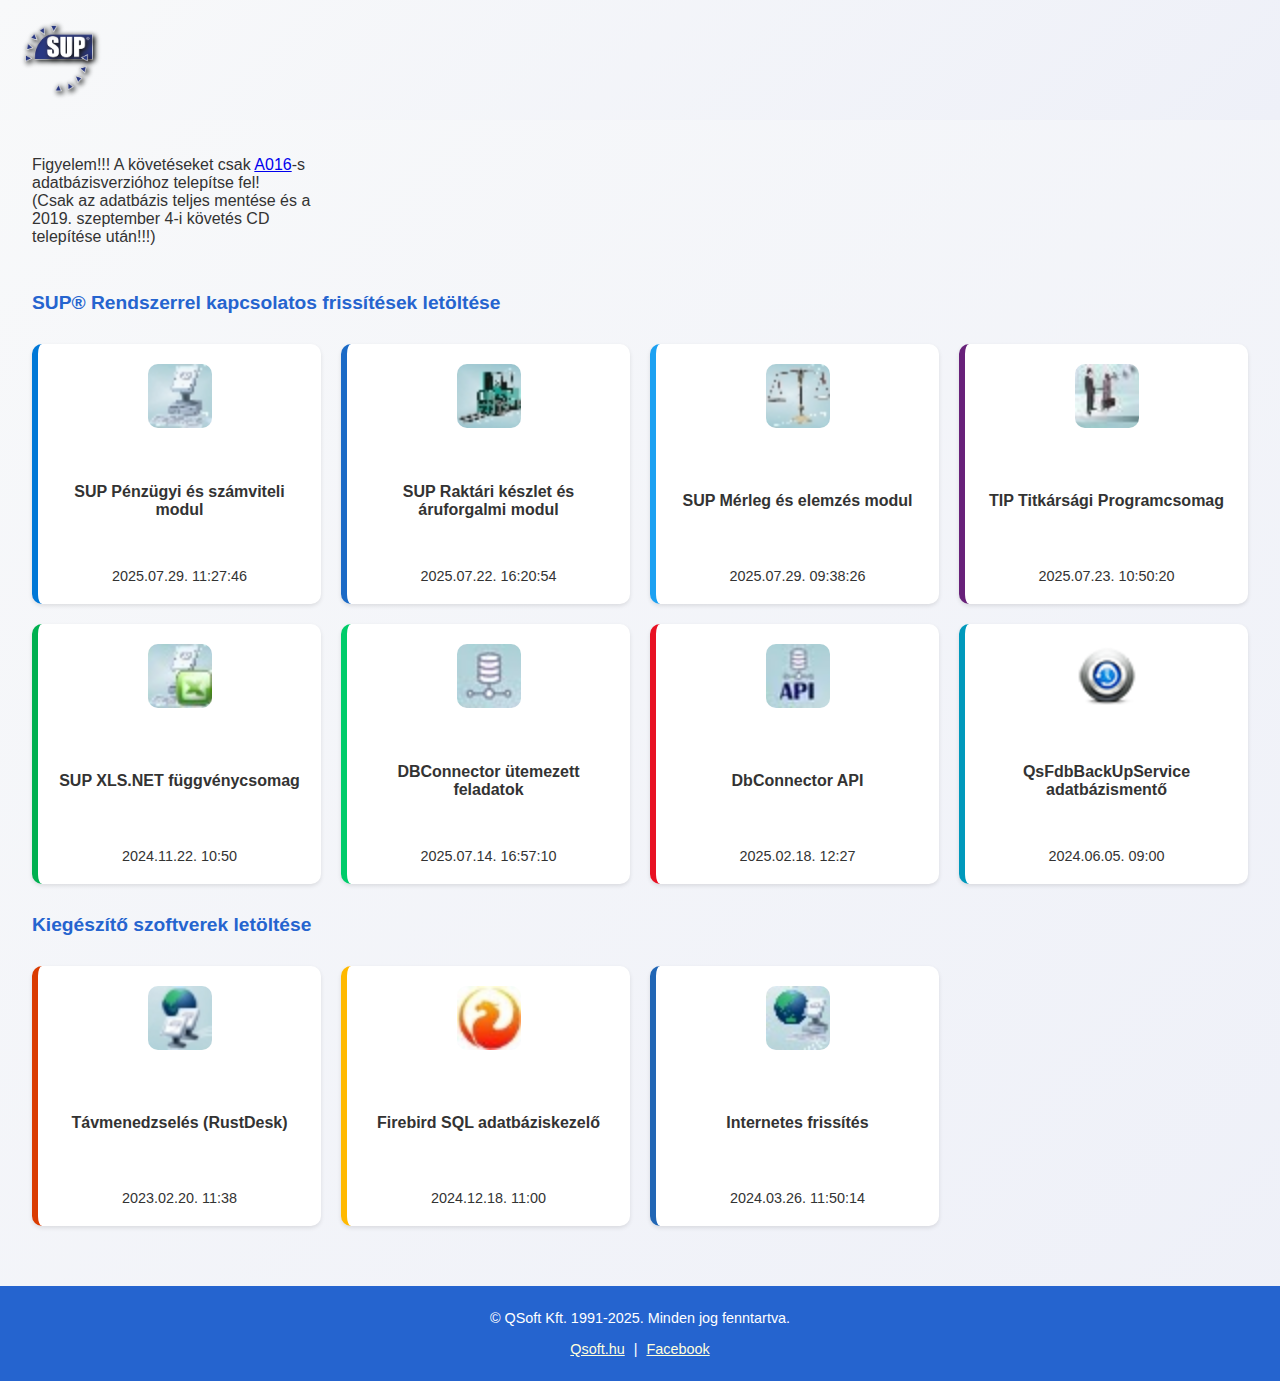
<file: index.html>
<!DOCTYPE html>
<html lang="hu">
<head>
<meta charset="utf-8">
<title>SUP követés letöltések</title>
<link rel="icon" href="kepek/favicon.ico" type="image/x-icon">
<link rel="stylesheet" href="style.css">
<script src="script.js" defer></script>
</head>
<body>
<header>
    <img src="kepek/suplogo.png" alt="SUP logo" class="logo">
</header>
<main>
    <div class="grid">
        <div class="alert-toast">
            <p>Figyelem!!! A követéseket csak <a href="https://dl.sup.hu/dl/?file=supa016iso">A016</a>-s adatbázisverzióhoz telepítse fel!<br>
            (Csak az adatbázis teljes mentése és a 2019. szeptember 4-i követés CD telepítése után!!!)</p>
        </div>
        <h2 class="section-title">SUP® Rendszerrel kapcsolatos frissítések letöltése</h2>
        <div class="tile" style="--tile-color:#0078d7" data-name="SUP" data-version="16.11.9341.41126" data-date="2025.07.29. 11:27:46" data-size="N/A" data-file="SUP_Upd_Setup.exe" data-href="FileS/SUP_Upd_Setup.exe">
            <img src="kepek/sup.jpg" alt="SUP">
            <span class="name">SUP Pénzügyi és számviteli modul
</span>
            <span class="version">2025.07.29. 11:27:46</span>
        </div>
        <div class="tile" style="--tile-color:#1b6ac6" data-name="Raktár" data-version="16.11.9335.58734" data-date="2025.07.22. 16:20:54" data-size="N/A" data-file="RA_Upd_Setup.exe" data-href="FileS/RA_Upd_Setup.exe">
            <img src="kepek/raktar.jpg" alt="Raktár">
            <span class="name">SUP Raktári készlet és áruforgalmi modul
</span>
            <span class="version">2025.07.22. 16:20:54</span>
        </div>
        <div class="tile" style="--tile-color:#1DA1F2" data-name="Mérleg" data-version="16.11.9341.34614" data-date="2025.07.29. 09:38:26" data-size="N/A" data-file="LM_Upd_Setup.exe" data-href="FileS/LM_Upd_Setup.exe">
            <img src="kepek/merleg.jpg" alt="Mérleg">
            <span class="name">SUP Mérleg és elemzés modul
</span>
            <span class="version">2025.07.29. 09:38:26</span>
        </div>
        <div class="tile" style="--tile-color:#68217a" data-name="TIP" data-version="16.11.9335.38874" data-date="2025.07.23. 10:50:20" data-size="N/A" data-file="TIP_Upd_Setup.exe" data-href="FileS/TIP_Upd_Setup.exe">
            <img src="kepek/tip.jpg" alt="TIP">
            <span class="name">TIP Titkársági Programcsomag
</span>
            <span class="version">2025.07.23. 10:50:20</span>
        </div>
        <div class="tile" style="--tile-color:#00B050" data-name="SUP Xls.NET" data-version="16.10" data-date="2024.11.22. 10:50" data-size="N/A" data-file="SUP_XLS_NET_Setup.exe" data-href="FileS/SUP_XLS_NET_Setup.exe">
            <img src="kepek/xls.jpg" alt="XLS">
            <span class="name">SUP XLS.NET függvénycsomag
</span>
            <span class="version">2024.11.22. 10:50</span>
        </div>
        <div class="tile" style="--tile-color:#00cc6a" data-name="DbConnector" data-version="16.11.9327.60906" data-date="2025.07.14. 16:57:10" data-size="N/A" data-file="DBConnector_Setup.exe" data-href="FileS/DBConnector_Setup.exe">
            <img src="kepek/dbconnector.jpg" alt="DbConnector">
            <span class="name">DBConnector ütemezett feladatok
</span>
            <span class="version">2025.07.14. 16:57:10</span>
        </div>
        <div class="tile" style="--tile-color:#e81123" data-name="DbConnector API" data-version="3.1.9335" data-date="2025.02.18. 12:27" data-size="N/A" data-file="DbConnectorApi.jar" data-href="FileS/DbConnectorApi.jar">
            <img src="kepek/dbconnectorapi.jpg" alt="DbConnector API">
            <span class="name">DbConnector API</span>
            <span class="version">2025.02.18. 12:27</span>
        </div>
        <div class="tile" style="--tile-color:#0099bc" data-name="QsFdbBackupService" data-version="2.1" data-date="2024.06.05. 09:00" data-size="N/A" data-file="QsBackupFdbService.zip" data-href="FileS/QsBackupFdbService.zip">
            <img src="kepek/qsfdb.png" alt="QsFdbBackupService">
            <span class="name">QsFdbBackUpService adatbázismentő
</span>
            <span class="version">2024.06.05. 09:00</span>
        </div>
        <h2 class="section-title">Kiegészítő szoftverek letöltése</h2>
        <div class="tile" style="--tile-color:#da3b01" data-name="RustDesk" data-version="1.2.0" data-date="2023.02.20. 11:38" data-size="N/A" data-file="RustDeskQsoft.exe" data-href="FileS/RustDeskQsoft.exe">
            <img src="kepek/tavman.jpg" alt="RustDesk">
            <span class="name">Távmenedzselés (RustDesk)
</span>
            <span class="version">2023.02.20. 11:38</span>
        </div>
        <div class="tile" style="--tile-color:#ffb900" data-name="Firebird SQL" data-version="3.0.12" data-date="2024.12.18. 11:00" data-size="N/A" data-file="FB30_QSoft_Setup.exe" data-href="FileS/FB30_QSoft_Setup.exe">
            <img src="kepek/firebird.jpg" alt="Firebird">
            <span class="name">Firebird SQL adatbáziskezelő
</span>
            <span class="version">2024.12.18. 11:00</span>
        </div>
        <div class="tile" style="--tile-color:#2166b5" data-name="WebUpdate" data-version="16.6.8851.38885" data-date="2024.03.26. 11:50:14" data-size="N/A" data-file="WebUpdate.exe" data-href="FileS/WebUpdate.exe">
            <img src="kepek/webupdate.jpg" alt="WebUpdate">
            <span class="name">Internetes frissítés
</span>
            <span class="version">2024.03.26. 11:50:14</span>
        </div>
    </div>
</main>
<div id="modal" class="modal">
    <div class="modal-content">
        <span id="modal-close" class="close">&times;</span>
        <h2 class="modal-title"></h2>
        <ul class="modal-details">
            <li>File: <span class="modal-file"></span></li>
            <li>Verzió: <span class="modal-version"></span></li>
            <li>A feltöltés dátuma: <span class="modal-date"></span></li>
            <li>Méret: <span class="modal-size"></span></li>
        </ul>
        <div class="modal-buttons">
            <a class="modal-download" href="#">Letöltés</a>
        </div>
    </div>
</div>
<footer>
    <p>&copy; QSoft Kft. 1991-2025. Minden jog fenntartva.</p>
    <p><a href="https://www.qsoft.hu/">Qsoft.hu</a> | <a href="https://www.facebook.com/Qsoftkft">Facebook</a></p>
</footer>
</body>
</html>
</file>
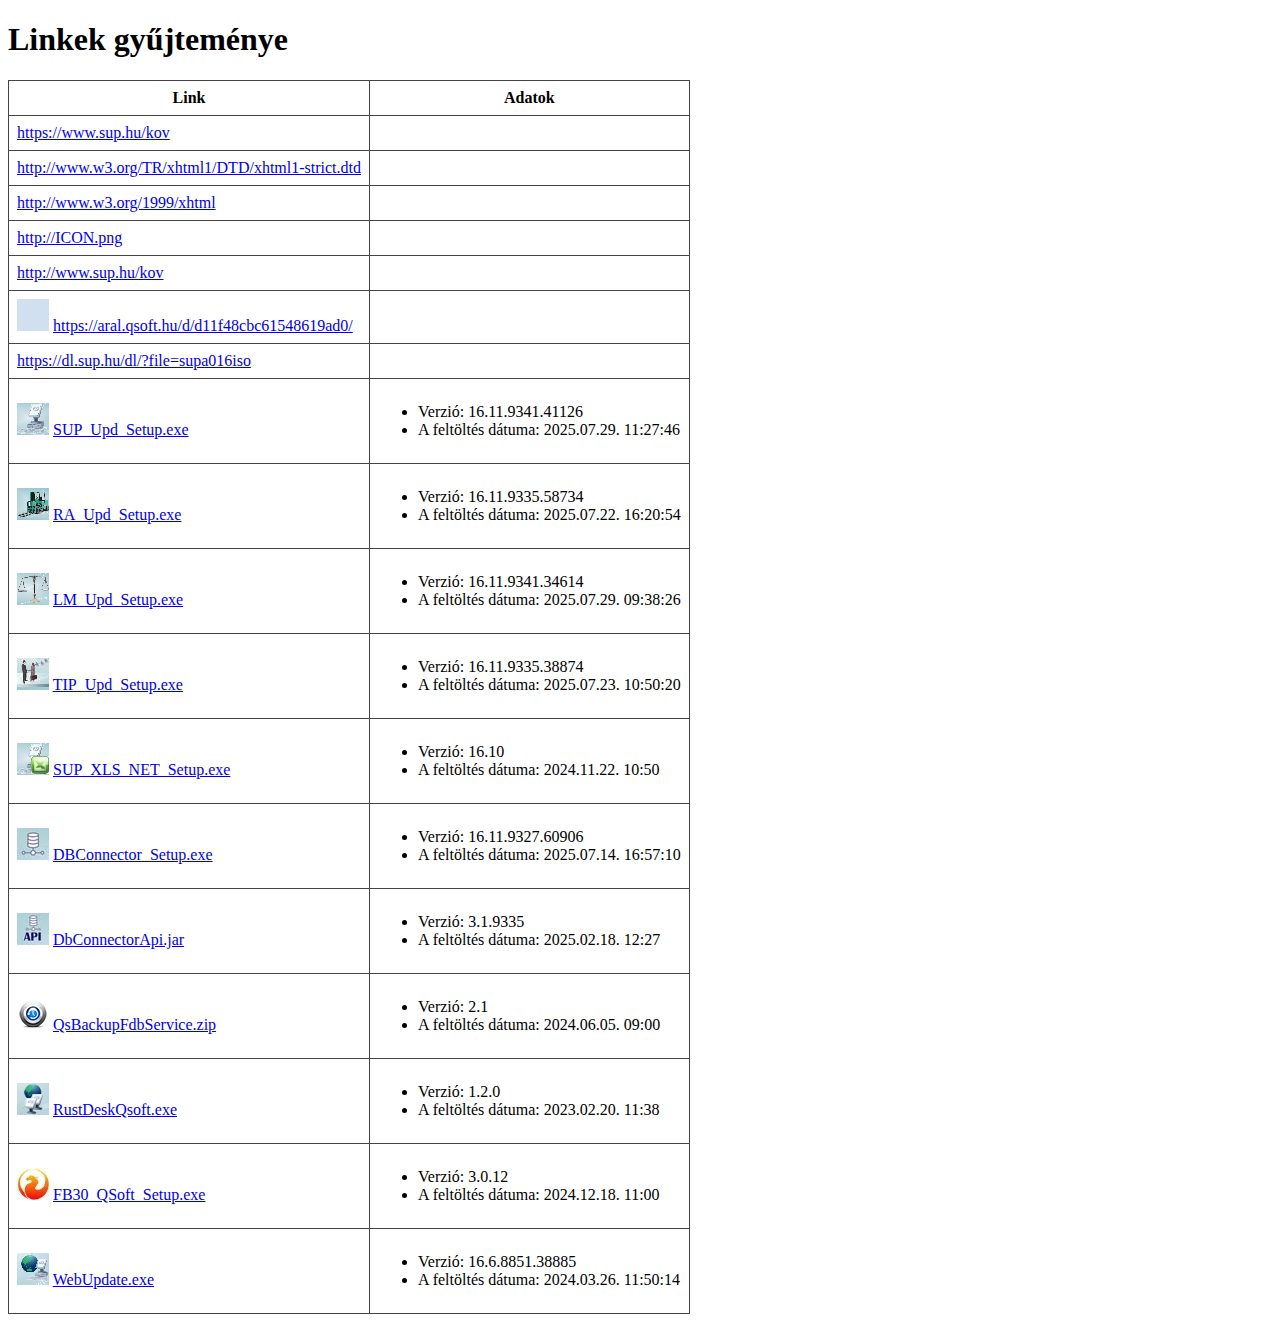
<file: index_original.html>
<!DOCTYPE html>
<html lang="hu">
<head>
<meta charset="utf-8">
<title>Linkek listája</title>
<style>
table { border-collapse: collapse; }
th, td { border: 1px solid #444; padding: 8px; }
</style>
</head>
<body>
<h1>Linkek gyűjteménye</h1>
<table>
<tr><th>Link</th><th>Adatok</th></tr>
<tr>
<td><a href="https://www.sup.hu/kov">https://www.sup.hu/kov</a></td>
<td></td>
</tr>
<tr>
<td><a href="http://www.w3.org/TR/xhtml1/DTD/xhtml1-strict.dtd">http://www.w3.org/TR/xhtml1/DTD/xhtml1-strict.dtd</a></td>
<td></td>
</tr>
<tr>
<td><a href="http://www.w3.org/1999/xhtml">http://www.w3.org/1999/xhtml</a></td>
<td></td>
</tr>
<tr>
<td><a href="http://ICON.png">http://ICON.png</a></td>
<td></td>
</tr>
<tr>
<td><a href="http://www.sup.hu/kov">http://www.sup.hu/kov</a></td>
<td></td>
</tr>
<tr>
<td><img src="RegiForraskod/kepek/Blue32x32.png" alt="Blue32x32"> <a href="https://aral.qsoft.hu/d/d11f48cbc61548619ad0/">https://aral.qsoft.hu/d/d11f48cbc61548619ad0/</a></td>
<td></td>
</tr>
<tr>
<td><a href="https://dl.sup.hu/dl/?file=supa016iso">https://dl.sup.hu/dl/?file=supa016iso</a></td>
<td></td>
</tr>
<tr>
<td><img src="RegiForraskod/kepek/sup.jpg" alt="SUP"> <a href="RegiForraskod/FileS/SUP_Upd_Setup.exe">SUP_Upd_Setup.exe</a></td>
<td><ul><li>Verzió: 16.11.9341.41126</li><li>A feltöltés dátuma: 2025.07.29. 11:27:46</li></ul></td>
</tr>
<tr>
<td><img src="RegiForraskod/kepek/raktar.jpg" alt="RAKTAR"> <a href="RegiForraskod/FileS/RA_Upd_Setup.exe">RA_Upd_Setup.exe</a></td>
<td><ul><li>Verzió: 16.11.9335.58734</li><li>A feltöltés dátuma: 2025.07.22. 16:20:54</li></ul></td>
</tr>
<tr>
<td><img src="RegiForraskod/kepek/merleg.jpg" alt="MERLEG"> <a href="RegiForraskod/FileS/LM_Upd_Setup.exe">LM_Upd_Setup.exe</a></td>
<td><ul><li>Verzió: 16.11.9341.34614</li><li>A feltöltés dátuma: 2025.07.29. 09:38:26</li></ul></td>
</tr>
<tr>
<td><img src="RegiForraskod/kepek/tip.jpg" alt="TIP"> <a href="RegiForraskod/FileS/TIP_Upd_Setup.exe">TIP_Upd_Setup.exe</a></td>
<td><ul><li>Verzió: 16.11.9335.38874</li><li>A feltöltés dátuma: 2025.07.23. 10:50:20</li></ul></td>
</tr>
<tr>
<td><img src="RegiForraskod/kepek/xls.jpg" alt="XLS"> <a href="RegiForraskod/FileS/SUP_XLS_NET_Setup.exe">SUP_XLS_NET_Setup.exe</a></td>
<td><ul><li>Verzió: 16.10</li><li>A feltöltés dátuma: 2024.11.22. 10:50</li></ul></td>
</tr>
<tr>
<td><img src="RegiForraskod/kepek/dbconnector.jpg" alt="DBCONNECTOR"> <a href="RegiForraskod/FileS/DBConnector_Setup.exe">DBConnector_Setup.exe</a></td>
<td><ul><li>Verzió: 16.11.9327.60906</li><li>A feltöltés dátuma: 2025.07.14. 16:57:10</li></ul></td>
</tr>
<tr>
<td><img src="RegiForraskod/kepek/dbconnectorapi.jpg" alt="DBCONNECTORAPI"> <a href="RegiForraskod/FileS/DbConnectorApi.jar">DbConnectorApi.jar</a></td>
<td><ul><li>Verzió: 3.1.9335</li><li>A feltöltés dátuma: 2025.02.18. 12:27</li></ul></td>
</tr>
<tr>
<td><img src="RegiForraskod/kepek/qsfdb.png" alt="QSBACKUPFDBSERVICE"> <a href="RegiForraskod/FileS/QsBackupFdbService.zip">QsBackupFdbService.zip</a></td>
<td><ul><li>Verzió: 2.1</li><li>A feltöltés dátuma: 2024.06.05. 09:00</li></ul></td>
</tr>
<tr>
<td><img src="RegiForraskod/kepek/tavman.jpg" alt="RUSTDESK"> <a href="RegiForraskod/FileS/RustDeskQsoft.exe">RustDeskQsoft.exe</a></td>
<td><ul><li>Verzió: 1.2.0</li><li>A feltöltés dátuma: 2023.02.20. 11:38</li></ul></td>
</tr>
<tr>
<td><img src="RegiForraskod/kepek/firebird.jpg" alt="FIREBIRD"> <a href="RegiForraskod/FileS/FB30_QSoft_Setup.exe">FB30_QSoft_Setup.exe</a></td>
<td><ul><li>Verzió: 3.0.12</li><li>A feltöltés dátuma: 2024.12.18. 11:00</li></ul></td>
</tr>
<tr>
<td><img src="RegiForraskod/kepek/webupdate.jpg" alt="WEBUPDATE"> <a href="RegiForraskod/FileS/WebUpdate.exe">WebUpdate.exe</a></td>
<td><ul><li>Verzió: 16.6.8851.38885</li><li>A feltöltés dátuma: 2024.03.26. 11:50:14</li></ul></td>
</tr>
</table>
</body>
</html>
</file>
<file: style.css>
:root {
    --bg-gradient-start: #f8f9fa;
    --bg-gradient-end: #eef0f8;
    --header-bg: #2564cf;
    --text-color: #333;
}

body {
    margin: 0;
    font-family: "Segoe UI", Tahoma, Geneva, Verdana, sans-serif;
    background: linear-gradient(135deg, var(--bg-gradient-start), var(--bg-gradient-end));
    color: var(--text-color);
    min-height: 100vh;
    display: flex;
    flex-direction: column;
}

header {
    background: linear-gradient(135deg, var(--bg-gradient-start), var(--bg-gradient-end));
    color: #000;
    padding: 20px;
    display: flex;
    align-items: center;
}

header .logo {
    height: 80px;
    margin-right: 20px;
}

header h1 {
    margin: 0;
    font-size: 1.8em;
}


main {
    width: 95%;
    margin: 0 auto;
    padding: 20px;
    flex: 1;
}

.grid {
    display: grid;
    gap: 20px;
    grid-template-columns: repeat(auto-fill, minmax(250px, 1fr));
}

@media (min-width: 1000px) {
    .grid {
        grid-template-columns: repeat(4, 1fr);
    }
}

.section-title {
    grid-column: 1 / -1;
    font-size: 1.2em;
    margin: 10px 0;
    color: var(--header-bg);
}

.tile {
    background: #fff;
    border-radius: 10px;
    padding: 20px;
    min-height: 220px;
    display: flex;
    flex-direction: column;
    align-items: center;
    justify-content: space-between;
    text-align: center;
    box-shadow: 0 2px 4px rgba(0,0,0,0.1);
    transition: transform 0.2s, box-shadow 0.2s;
    border-left: 6px solid var(--tile-color, #2564cf);
    color: var(--text-color);
}

.tile:hover {
    transform: translateY(-4px);
    box-shadow: 0 4px 12px rgba(0,0,0,0.2);
}

.tile img {
    width: 64px;
    height: 64px;
    border-radius: 10px;
}

.tile .name {
    font-weight: 600;
    margin-top: 10px;
}

.tile .desc {
    font-size: 0.9em;
    margin-top: 5px;
}

.tile .version {
    font-size: 0.9em;
    margin-top: 5px;
}

.tile .actions {
    margin-top: 10px;
    display: flex;
    gap: 10px;
}

.btn {
    padding: 6px 12px;
    border-radius: 4px;
    text-decoration: none;
    display: inline-block;
    transition: background 0.2s;
    font-size: 0.9em;
}

.download-btn {
    background: var(--header-bg);
    color: #fff;
}

.download-btn:hover {
    background: #1b52b4;
}

.details-btn {
    background: #f3f3f3;
    color: var(--text-color);
}

.details-btn:hover {
    background: #e2e2e2;
}

footer {
    background: var(--header-bg);
    color: #fff;
    text-align: center;
    padding: 10px;
    font-size: 0.9em;
    margin-top: 40px;
}

footer a {
    color: #ffd;
    margin: 0 5px;
}

.modal {
    display: none;
    position: fixed;
    top: 0;
    left: 0;
    width: 100%;
    height: 100%;
    background: rgba(0,0,0,0.6);
    align-items: center;
    justify-content: center;
    z-index: 1000;
}

.modal.open {
    display: flex;
}

.modal-content {
    background: #fff;
    color: var(--text-color);
    padding: 30px;
    border-radius: 10px;
    box-shadow: 0 4px 12px rgba(0,0,0,0.25);
    position: relative;
    width: 450px;
    max-width: 90%;
}

.modal-title {
    margin-top: 0;
    margin-bottom: 15px;
}

.modal-content p {
    margin: 8px 0;
}

.modal-content .close {
    position: absolute;
    top: 15px;
    right: 15px;
    cursor: pointer;
    font-size: 1.5em;
    color: #666;
}

.modal-content .close:hover {
    color: #000;
}

.modal-buttons a {
    display: inline-block;
    background: var(--header-bg);
    color: #fff;
    padding: 8px 15px;
    border-radius: 4px;
    text-decoration: none;
}

@media (max-width: 600px) {
    header {
        flex-direction: column;
        text-align: center;
    }
    header .logo {
        margin-bottom: 10px;
    }
}
</file>
